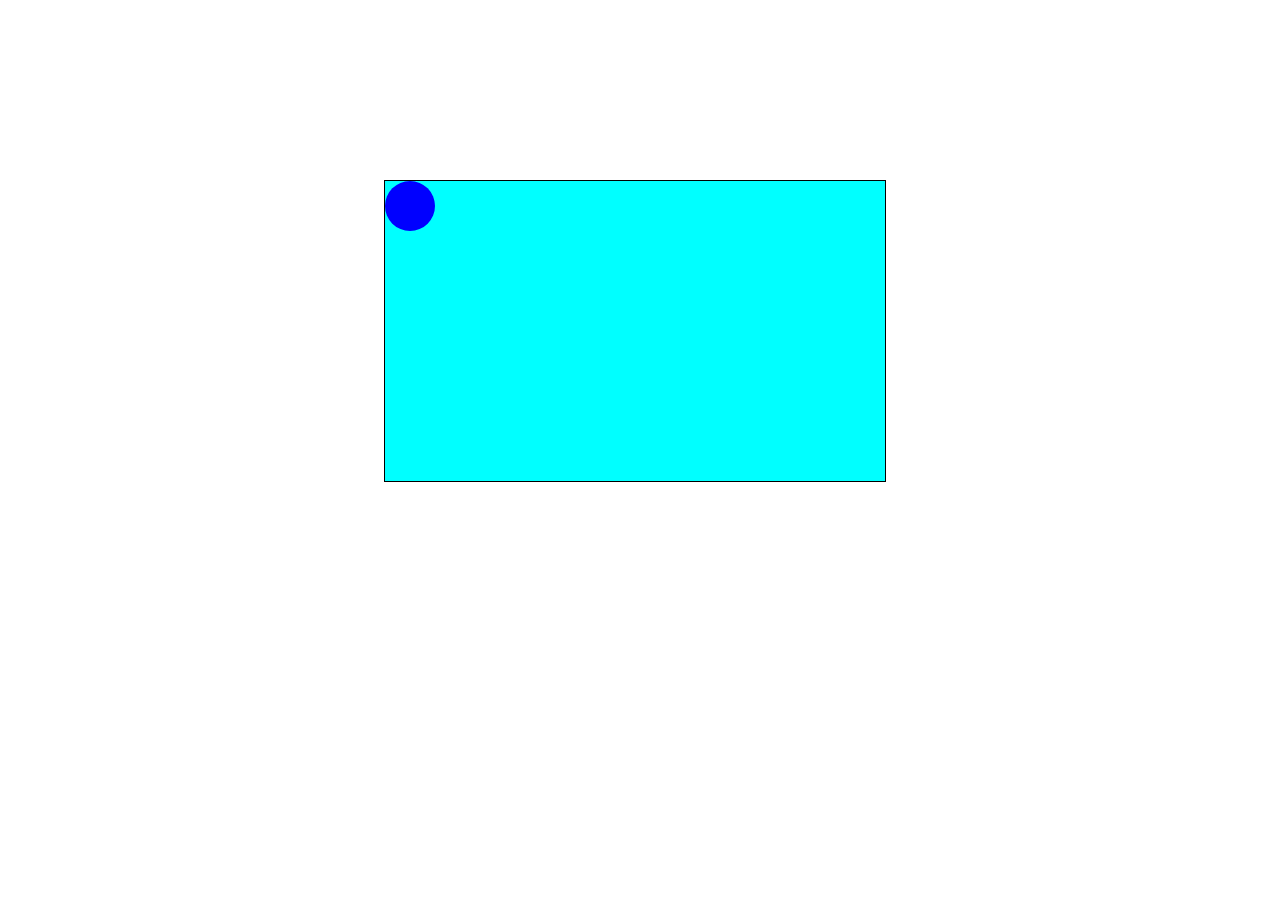
<file: Nivell 1 i 2/index.html>
<!DOCTYPE html>
<html lang="en">
<head>
    <meta charset="UTF-8">
    <meta http-equiv="X-UA-Compatible" content="IE=edge">
    <meta name="viewport" content="width=device-width, initial-scale=1.0">
    <title>Tasca M03 - Pilota</title>
    <link rel="stylesheet" href="./styles.css">
</head>
<body>
    <div class="canvas">
        <div class="pilota-cont">
            <div id="pilota">
        </div>
    </div>
</body>
</html>
</file>
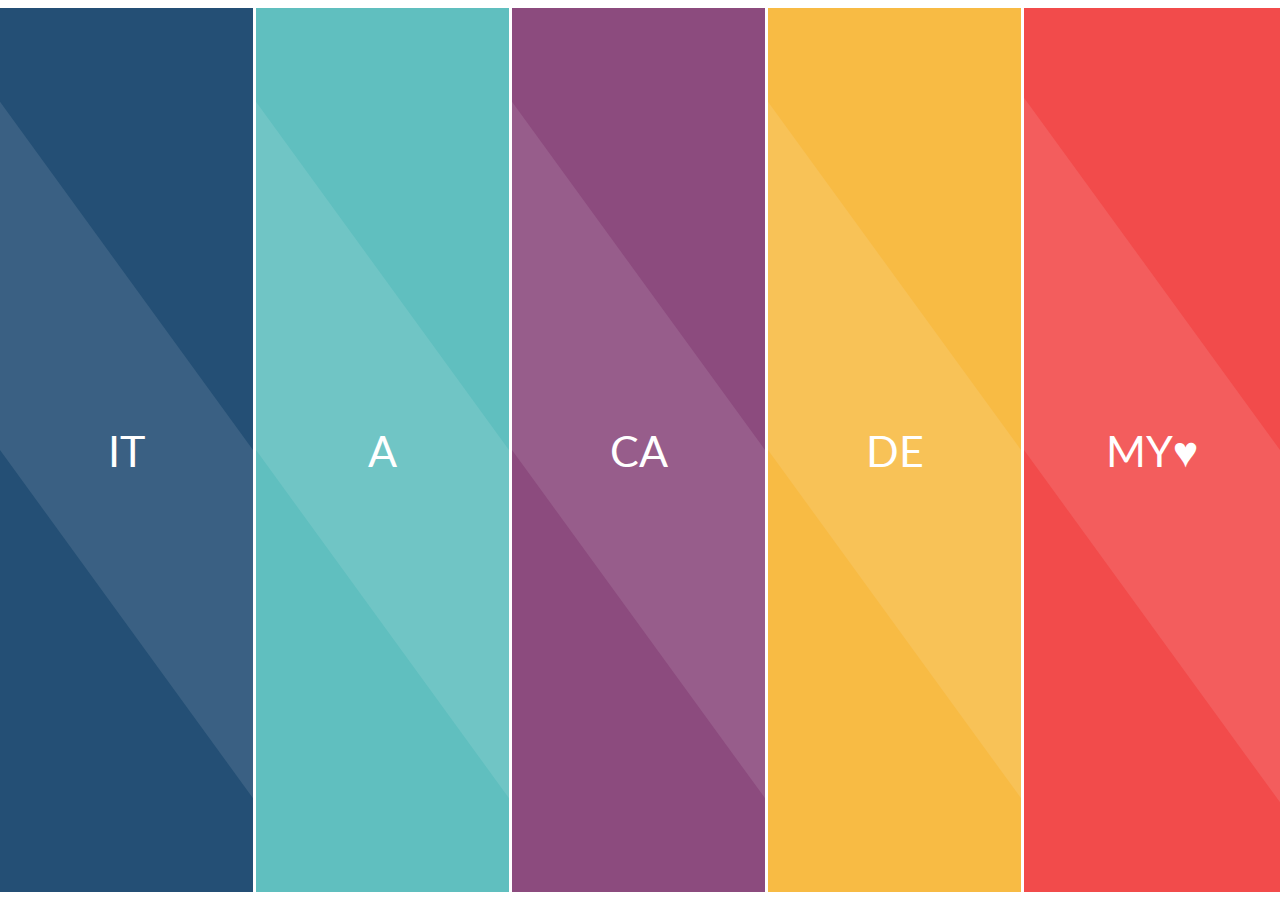
<file: Nivell 3/index.html>
<!DOCTYPE html>
<html lang="en">
<head>
    <meta charset="UTF-8">
    <meta http-equiv="X-UA-Compatible" content="IE=edge">
    <meta name="viewport" content="width=device-width, initial-scale=1.0">
    <title>Tasca T04 - Nivell 3</title>
    <link rel="stylesheet" href="./styles.css">
    <link href="https://fonts.googleapis.com/css2?family=Lato&display=swap" rel="stylesheet">
</head>
<body>
    <div class="contenidor-gral">
        <div class="columna">
            <div class="text-cont">
                <div class="text">
                    IT
                </div>
            </div>
        </div>
        <div class="columna">
            <div class="text-cont">
                <div class="text">
                    A
                </div>
            </div>
        </div>
        <div class="columna">
            <div class="text-cont">
                <div class="text">
                    CA
                </div>
            </div>
        </div>
        <div class="columna">
            <div class="text-cont">
                <div class="text">
                    DE
                </div>
            </div>
        </div>
        <div class="columna">
            <div class="text-cont">
                <div class="text">
                    MY♥
                </div>
            </div>
        </div>
    </div>
</body>
</html>
</file>
<file: Nivell 1 i 2/styles.css>
body {
    margin: 0px;
    padding: 0px;
}

.canvas {
  width: 500px;
  height: 300px;
  top: 20%;
  left: 30%;
  background-color: aqua;
  border-style: solid;
  border-color: black;
  border-width: 1px;
  position: absolute;
  
}

#pilota {
  width: 50px;
  height: 50px;
  border-radius: 50%;
  background-color: blue;
  position: relative;
  animation-name: rebote, rebote2;
  animation-duration: 4s, 1s;
  animation-timing-function: linear, cubic-bezier(0.5,0,1,0.5);
  animation-direction: alternate;
  animation-iteration-count: infinite;
  
}
    @keyframes rebote {
    0% {left: 0px; width: 35px;}
    3% {width: 50px;}
    24% {height: 50px;}
    25% {height: 30px;}
    28% {height: 50px}
    74% {height: 50px;}
    75% {height: 30px;}
    78% {height: 50px}
    97% {width: 50px;}
    100% {left: 465px; width: 35px;}
  }

  @keyframes rebote2 {
    0% {transform: translateY(0px);}
    100% {transform: translateY(290px);}
    
  }
</file>
<file: Nivell 3/styles.css>
body {
    margin: 0px;
    padding: 0px;
    width: 100%;
    height: 100vh;
    overflow: hidden;
}

.contenidor-gral {
    display: grid;
    grid-template-columns: repeat(5, 20%);
    width: 100%;
    height: 100%;
}

.contenidor-gral .columna {
    margin-top: 8px;
    margin-bottom: 8px;
    display: flex;
    align-items: center;
    justify-content: center;
    cursor: pointer;
    overflow: hidden;
    position: relative;
}

.contenidor-gral .columna::before {
    content: "";
    background-color: white;
    opacity: 0.1;
    z-index: 1;
    position: absolute;
    width: 100%;
    height: 100%;
    transform: skew(36deg);
    
}

.contenidor-gral .columna:nth-child(n):hover::before {
    width: 1000%;
    transition: 0.5s;
}

.contenidor-gral .columna:nth-child(n){
    animation: all 1.5s cubic-bezier(0.23, 1, 0.32, 1);
}

/*PRIMERA COLUMNA
ANIMACIÓ DE ESQUERRA A DRETA*/

.contenidor-gral .columna:nth-child(1){
    background-color: #244F75;
    margin-right: 3px;
    animation-name: columna1;
}

@keyframes columna1 {
    0% {
    -webkit-transform: translate3d(-100%, 0, 0);
    transform: translate3d(-100%, 0, 0);
    }
    100% {
    -webkit-transform: translate3d(0, 0, 0);
    transform: translate3d(0, 0, 0);
    }
}

/*SEGONA COLUMNA
TÉ ELS KEYFRAMES DE LA 2 I LA 4 QUE SÓN ELS MATEIXOS
ANIMACIÓ DE BAIX A DALT*/

.contenidor-gral .columna:nth-child(2){
    background-color: #60BFBF;
    margin-right: 3px;
    animation-name: columna2-4; 
}

@keyframes columna2-4 {
    0% {
        -webkit-transform: translate3d(0,200%, 0);
        transform: translate3d(0,200%, 0);
    }
    100% {
        -webkit-transform: translate3d(0, 0, 0);
        transform: translate3d(0, 0, 0);
    }
}

/*TERCERA COLUMNA
ANIMACIÓ DE DALT A BAIX*/

.contenidor-gral .columna:nth-child(3){
    background-color: #8C4B7E;
    margin-right: 3px;
    animation-name: columna3; 
}

@keyframes columna3 {
    0% {
        -webkit-transform: translate3d(0,-100%, 0);
        transform: translate3d(0,-100%, 0);
    }
        100% {
        -webkit-transform: translate3d(0, 0, 0);
        transform: translate3d(0, 0, 0);
    }
}

/*QUARTA COLUMNA
TÉ ELS KEYFRAMES DE LA 2 I LA 4 QUE SÓN ELS MATEIXOS
ANIMACIÓ DE BAIX A DALT*/

.contenidor-gral .columna:nth-child(4){
    background-color: #F8BB44;
    margin-right: 3px;
    animation-name: columna2-4; 
}

/*CINQUENA COLUMNA
(ÉS L'UNICA QUE NO TÉ MARGE)
ANIMACIÓ DE DRETA A ESQUERRA*/

.contenidor-gral .columna:nth-child(5){
    background-color: #F24B4B;
    animation-name: columna5; 
}

@keyframes columna5 {
    0% {
    -webkit-transform: translate3d(200%, 0, 0);
    transform: translate3d(200%, 0, 0);
    }
    100% {
    -webkit-transform: translate3d(0, 0, 0);
    transform: translate3d(0, 0, 0);
    }
}

/*TEXTO*/

.text.cont {
    width: fit-content;
    height: fit-content;
}

.text-cont .text {
    font-family: 'Lato', sans-serif;
    color: white;
    font-size: 2.7rem;
}
</file>
